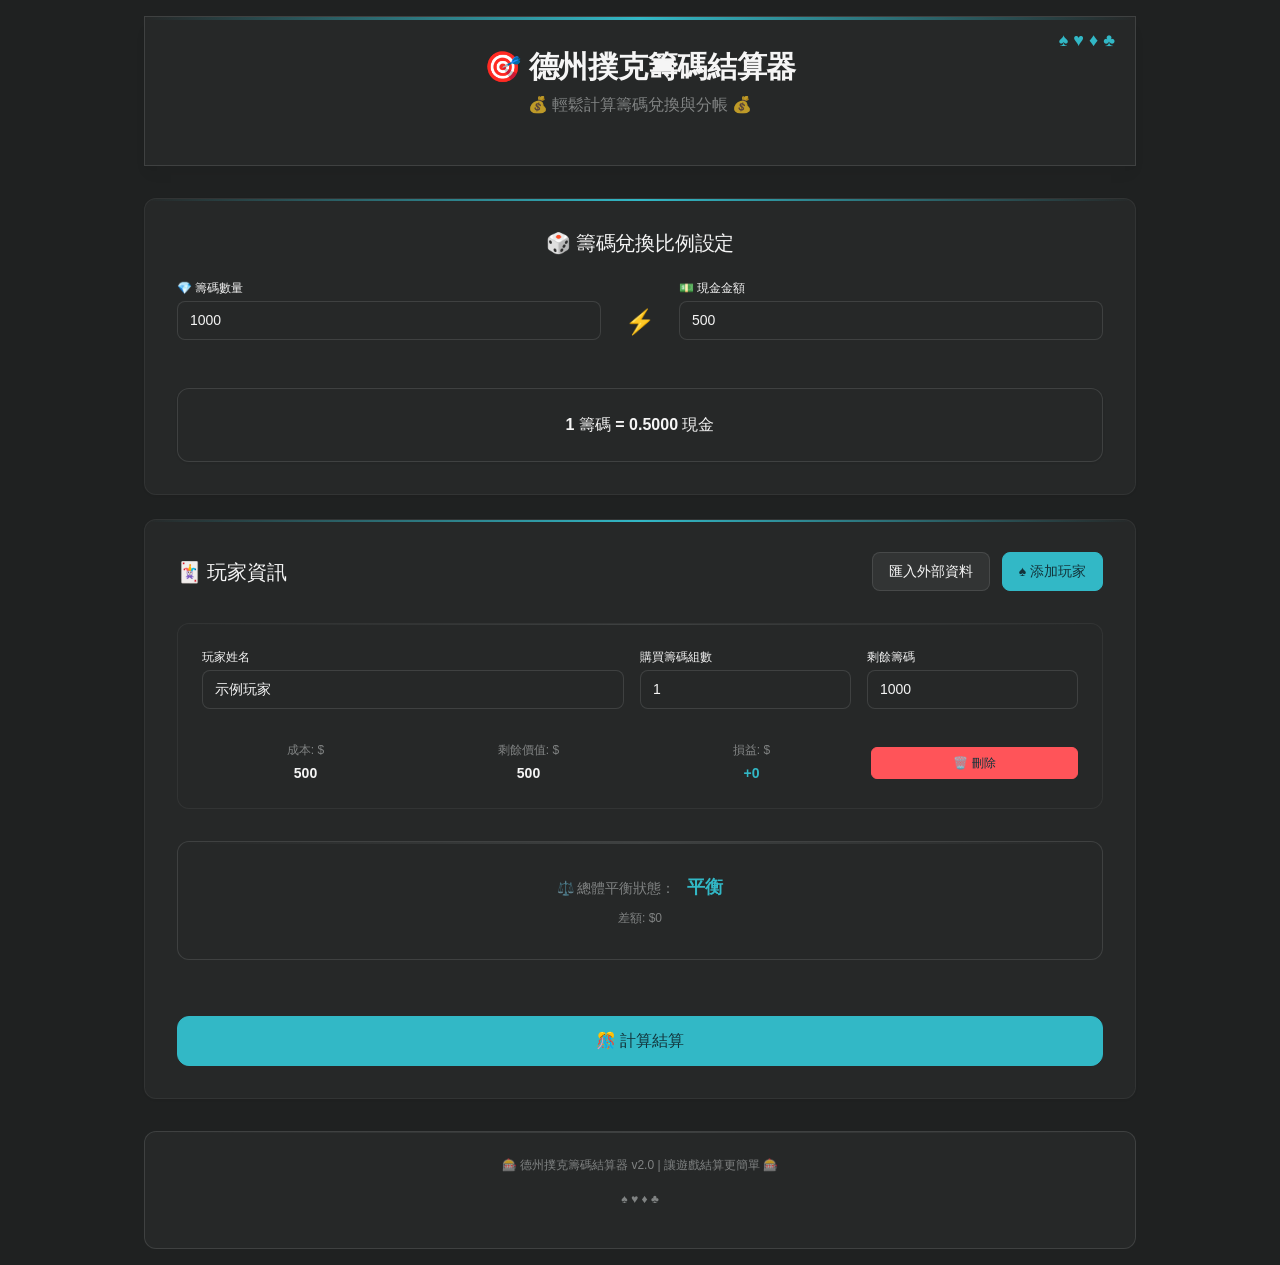
<file: index.html>
<!DOCTYPE html>
<html lang="zh-TW" data-color-scheme="dark">
<head>
    <meta charset="UTF-8">
    <meta name="viewport" content="width=device-width, initial-scale=1.0">
    <title>🎯 德州撲克籌碼結算器</title>
    <link rel="stylesheet" href="style.css?v=1">
</head>
<body>
    <div class="container">
        <header class="app-header">
            <!-- 撲克籌碼裝飾 -->
            <div class="poker-chips">
                <div class="poker-chip"></div>
                <div class="poker-chip"></div>
                <div class="poker-chip"></div>
            </div>
            
            <h1>🎯 德州撲克籌碼結算器</h1>
            <p class="subtitle">💰 輕鬆計算籌碼兌換與分帳 💰</p>
            
            <!-- 撲克花色會通過CSS的::after添加 -->
        </header>

        <!-- 兌換比例設置 -->
        <section class="exchange-section card">
            <div class="card-body">
                <h2>🎲 籌碼兌換比例設定</h2>
                <div class="exchange-input">
                    <div class="input-group">
                        <label class="form-label">💎 籌碼數量</label>
                        <input type="number" id="chipAmount" class="form-control" value="1000" min="1" step="100">
                    </div>
                    <div class="exchange-symbol">⚡</div>
                    <div class="input-group">
                        <label class="form-label">💵 現金金額</label>
                        <input type="number" id="cashAmount" class="form-control" value="500" min="1" step="50">
                    </div>
                </div>
                <div class="exchange-display">
                    <span id="exchangeRate">1 籌碼 = 0.5 現金</span>
                </div>
            </div>
        </section>

        <!-- 玩家資訊輸入 -->
        <section class="players-section card">
            <div class="card-body">
                <div class="section-header">
                    <h2>🃏 玩家資訊</h2>
                    <div class="section-actions">
                        <button class="btn btn-secondary" id="showImportModalBtn">匯入外部資料</button>
                        <button class="btn btn-poker" id="addPlayerBtn">♠ 添加玩家</button>
                    </div>
                </div>
                
                <div class="players-container" id="playersContainer">
                    <!-- 玩家行將通過JavaScript動態添加 -->
                </div>

                <div class="balance-status" id="balanceStatus">
                    <div class="balance-info">
                        <span class="balance-label">⚖️ 總體平衡狀態：</span>
                        <span class="balance-value" id="balanceValue">平衡</span>
                    </div>
                    <div class="balance-amount" id="balanceAmount">差額: $0</div>
                </div>

                <!-- 不平衡處理選項 -->
                <div class="balance-adjustment" id="balanceAdjustment" style="display: none;">
                    <h3>⚠️ 處理帳目不平衡</h3>
                    <div class="adjustment-options">
                        <div class="adjustment-group">
                            <label>將差額分配給：</label>
                            <select id="adjustmentPlayer" class="form-control">
                                <option value="">選擇玩家</option>
                            </select>
                            <button class="btn btn-warning" id="adjustBalanceBtn">✨ 調整差額</button>
                        </div>
                        <div class="adjustment-divider">或</div>
                        <button class="btn btn-secondary" id="reenterDataBtn">🔄 重新輸入數據</button>
                    </div>
                </div>

                <button class="btn btn-success btn-large" id="calculateBtn">🎊 計算結算</button>
            </div>
        </section>

        <!-- 結算結果 -->
        <section class="results-section card" id="resultsSection" style="display: none;">
            <div class="card-body">
                <h2>📊 結算結果</h2>
                
                <!-- 選項卡 -->
                <div class="tabs">
                    <button class="tab-btn active" data-tab="transfers">💸 轉帳方案</button>
                    <button class="tab-btn" data-tab="profits">📈 損益報告</button>
                    <button class="tab-btn" data-tab="export">📋 匯出文字</button>
                </div>

                <!-- 轉帳方案 -->
                <div class="tab-content active" id="transfers">
                    <h3>💳 轉帳方案</h3>
                    <div id="transfersList" class="transfers-list">
                        <!-- 轉帳清單將通過JavaScript生成 -->
                    </div>
                </div>

                <!-- 損益報告 -->
                <div class="tab-content" id="profits">
                    <h3>📊 各玩家損益</h3>
                    <div id="profitsList" class="profits-list">
                        <!-- 損益清單將通過JavaScript生成 -->
                    </div>
                </div>

                <!-- 匯出文字 -->
                <div class="tab-content" id="export">
                    <h3>📋 匯出文字</h3>
                    <textarea id="exportTextArea" class="form-control" rows="10" readonly></textarea>
                    <button class="btn btn-primary" id="copyExportBtn">📄 複製文字</button>
                </div>

                <button class="btn btn-primary btn-large" id="finalCalculateBtn">🔄 重新計算</button>
            </div>
        </section>

        <footer class="app-footer">
            <p>🎰 德州撲克籌碼結算器 v2.0 | 讓遊戲結算更簡單 🎰</p>
            <p>♠ ♥ ♦ ♣</p>
        </footer>
    </div>

    <script src="app.js?v=1"></script>

    <!-- Import Data Modal -->
    <div id="importModal" class="modal" style="display: none;">
        <div class="modal-content">
            <span class="close-btn" id="closeImportModalBtn">&times;</span>
            <h2>匯入外部資料</h2>
            <p>請貼上資料，格式為：姓名 購買組數 剩餘籌碼，每位玩家一行。</p>
            <textarea id="importDataTextArea" class="form-control" rows="10" placeholder="毛毛 1 3000"></textarea>
            <button class="btn btn-primary" id="importDataBtn">匯入</button>
        </div>
    </div>
</body>
</html>
</file>
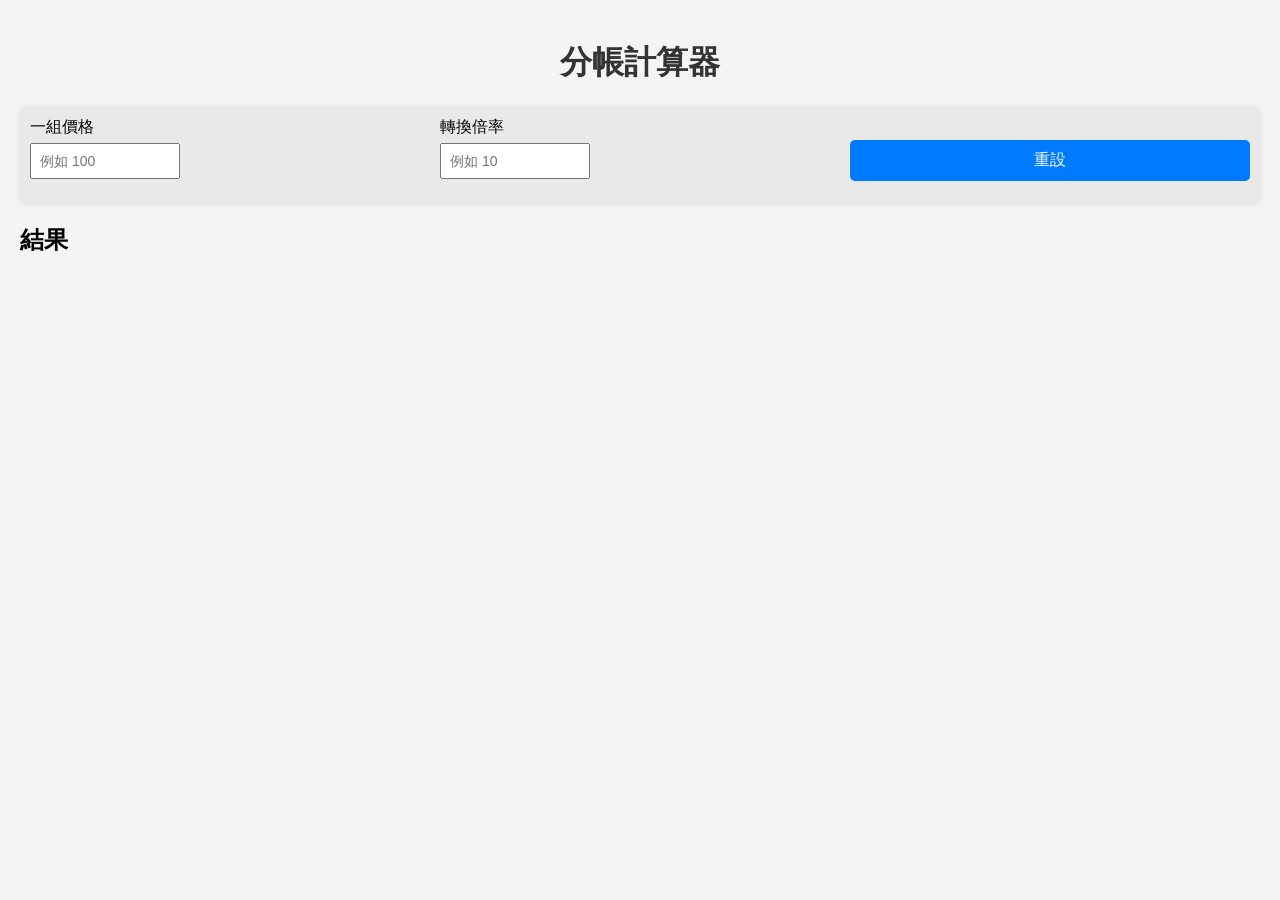
<file: 分帳.html>
<!DOCTYPE html>
<html lang="zh-TW">
<head>
    <meta charset="UTF-8">
    <meta name="viewport" content="width=device-width, initial-scale=1.0">
    <title>分帳計算器</title>
    <style>
        body {
            font-family: Arial, sans-serif;
            background-color: #f4f4f4;
            margin: 0;
            padding: 20px;
        }
        h1 {
            color: #333;
            text-align: center;
        }
        label {
            font-size: 16px;
            display: block;
            margin-bottom: 5px;
        }
        input[type="number"], input[type="text"], select {
            padding: 8px;
            font-size: 14px;
            box-sizing: border-box;
            margin-bottom: 15px;
            width: 100%;
            max-width: 150px; /* 限制輸入框最大寬度 */
        }
        .converted-value {
            width: 100%;
            font-size: 14px;
            line-height: 30px;
            text-align: right;
        }
        button {
            background-color: #007bff;
            color: #fff;
            padding: 10px 20px;
            border: none;
            cursor: pointer;
            font-size: 16px;
            border-radius: 5px;
            margin-top: 10px;
            width: 100%;
        }
        button:hover {
            background-color: #0056b3;
        }
        .row {
            display: flex;
            flex-wrap: wrap;
            align-items: center;
            margin-bottom: 15px;
            padding: 10px;
            border-radius: 5px;
            box-shadow: 0 0 5px rgba(0,0,0,0.1);
        }
        .row:nth-child(odd) {
            background-color: #f9f9f9;
        }
        .row:nth-child(even) {
            background-color: #e9e9e9;
        }
        .row > div {
            flex: 1;
            margin-right: 10px;
        }
        .row > div:last-child {
            margin-right: 0;
        }
        #result p {
            background-color: #fff;
            padding: 10px;
            border-radius: 5px;
            margin-bottom: 10px;
            box-shadow: 0 0 5px rgba(0,0,0,0.1);
        }
        #totalResult {
            margin-top: 20px;
            font-size: 18px;
        }
        .delete-button {
            background-color: #dc3545;
            color: #fff;
            border: none;
            cursor: pointer;
            padding: 8px;
            font-size: 14px;
            border-radius: 5px;
            margin-right: 10px;
        }
        .delete-button:hover {
            background-color: #c82333;
        }
        .error-message {
            color: red;
            font-size: 16px;
            margin-top: 10px;
        }
        @media (max-width: 600px) {
            .row > div {
                margin-right: 0;
                margin-bottom: 10px;
            }
            input[type="text"], input[type="number"], select, .converted-value {
                width: 100%;
            }
            .delete-button {
                width: 100%;
                margin-bottom: 10px;
            }
        }
    </style>
</head>
<body>
    <h1>分帳計算器</h1>

    <div class="row">
        <div>
            <label for="unitPrice">一組價格</label>
            <input type="number" id="unitPrice" placeholder="例如 100" onblur="checkInputs()">
        </div>
        <div>
            <label for="conversionFactor">轉換倍率</label>
            <input type="number" id="conversionFactor" placeholder="例如 10" onblur="checkInputs()">
        </div>
        <div>
            <button id="resetButton" onclick="resetCalculator()">重設</button>
        </div>
    </div>

    <div id="inputArea" style="display: none;"></div>

    <button id="addRowButton" style="display: none;" onclick="addRow()">新增一行</button>
    <button id="calculateButton" style="display: none;" onclick="calculateSplit()">計算分帳</button>

    <h2>結果</h2>
    <div id="result"></div>

    <div id="totalResult"></div>
    <div id="errorMessage" class="error-message"></div>

    <script>
        function checkInputs() {
            const unitPrice = document.getElementById("unitPrice").value;
            const conversionFactor = document.getElementById("conversionFactor").value;

            if (unitPrice && conversionFactor) {
                document.getElementById("inputArea").style.display = "block";
                document.getElementById("addRowButton").style.display = "block";
                document.getElementById("calculateButton").style.display = "block";
                document.getElementById("unitPrice").disabled = true;
                document.getElementById("conversionFactor").disabled = true;

                if (document.getElementById("inputArea").children.length === 0) {
                    addRow();  // 預設新增一行
                }
            } else {
                document.getElementById("inputArea").style.display = "none";
                document.getElementById("addRowButton").style.display = "none";
                document.getElementById("calculateButton").style.display = "none";
            }
        }

        function resetCalculator() {
            document.getElementById("unitPrice").value = '';
            document.getElementById("conversionFactor").value = '';
            document.getElementById("unitPrice").disabled = false;
            document.getElementById("conversionFactor").disabled = false;
            document.getElementById("inputArea").innerHTML = '';
            document.getElementById("inputArea").style.display = "none";
            document.getElementById("addRowButton").style.display = "none";
            document.getElementById("calculateButton").style.display = "none";
            document.getElementById("result").innerHTML = '';
            document.getElementById("totalResult").innerHTML = '';
            document.getElementById("errorMessage").textContent = '';
        }

        function addRow() {
            const inputArea = document.getElementById("inputArea");
            const div = document.createElement('div');
            const index = inputArea.children.length;

            div.className = 'row';
            div.innerHTML = `
                <button class="delete-button" onclick="deleteRow(this)">刪除</button>
                <div>
                    <label for="name${index}">姓名</label>
                    <input type="text" id="name${index}" placeholder="名字">
                </div>
                <div>
                    <label for="groupCount${index}">組數</label>
                    <input type="number" id="groupCount${index}" placeholder="組數" oninput="updateCalculatedValues(${index})">
                </div>
                <div>
                    <label for="currentHolding${index}">目前持有</label>
                    <input type="number" id="currentHolding${index}" placeholder="目前持有" oninput="updateCalculatedValues(${index})">
                </div>
                <div>
                    <label for="settlementAmount${index}">結算金額</label>
                    <input type="number" id="settlementAmount${index}" placeholder="結算金額" readonly>
                </div>
                <div class="converted-value" id="convertedSettlement${index}">
                    轉換後結算金額: 0
                </div>
            `;
            inputArea.appendChild(div);
        }

        function deleteRow(button) {
            const row = button.parentNode;
            row.parentNode.removeChild(row);
            updateConvertedValues();  // 更新剩餘的行的總計
        }

        function updateCalculatedValues(index) {
            const groupCount = parseFloat(document.getElementById(`groupCount${index}`).value) || 0;
            const unitPrice = parseFloat(document.getElementById("unitPrice").value) || 0;
            const currentHolding = parseFloat(document.getElementById(`currentHolding${index}`).value) || 0;
            const conversionFactor = parseFloat(document.getElementById("conversionFactor").value) || 1;

            // 更新結算金額的計算公式
            const settlementAmount = (currentHolding - groupCount * unitPrice).toFixed(2);
            document.getElementById(`settlementAmount${index}`).value = settlementAmount;
            const convertedSettlement = (settlementAmount / conversionFactor).toFixed(2);
            document.getElementById(`convertedSettlement${index}`).textContent = `轉換後結算金額: ${convertedSettlement}`;

            updateTotalValues();
        }

        function updateConvertedValues() {
            const rows = document.getElementById("inputArea").children;
            for (let i = 0; i < rows.length; i++) {
                updateCalculatedValues(i);
            }
        }

        function updateTotalValues() {
            const rows = document.getElementById("inputArea").children;
            let totalPositiveHolding = 0;
            let totalConverted = 0;

            for (let i = 0; i < rows.length; i++) {
                const currentHolding = parseFloat(document.getElementById(`currentHolding${i}`).value) || 0;
                const convertedSettlement = parseFloat(document.getElementById(`convertedSettlement${i}`).textContent.split(": ")[1]) || 0;

                if (currentHolding > 0) {
                    totalPositiveHolding += currentHolding;
                }
                totalConverted += convertedSettlement;
            }

            const conversionFactor = parseFloat(document.getElementById("conversionFactor").value) || 1;
            const chipsConversionAmount = (totalPositiveHolding / conversionFactor).toFixed(2);

            document.getElementById("totalResult").innerHTML = `
                總籌碼池: ${totalPositiveHolding.toFixed(2)}<br>
                籌碼轉換金額: ${chipsConversionAmount}<br>
                目前正負相抵餘額: ${totalConverted.toFixed(2)}
            `;
        }

        function calculateSplit() {
            const totalConverted = parseFloat(document.getElementById("totalResult").textContent.split("目前正負相抵餘額: ")[1]) || 0;
            const errorMessageDiv = document.getElementById("errorMessage");

            if (totalConverted !== 0) {
                errorMessageDiv.textContent = `錯誤: 結算金額總和不為零，距離零差 ${totalConverted.toFixed(2)}。`;
                return;
            } else {
                errorMessageDiv.textContent = '';
            }

            const rows = document.getElementById("inputArea").children;
            const names = [];
            const balances = [];

            for (let i = 0; i < rows.length; i++) {
                const name = document.getElementById(`name${i}`).value;
                const convertedSettlement = parseFloat(document.getElementById(`convertedSettlement${i}`).textContent.split(": ")[1]);

                names.push(name);
                balances.push(convertedSettlement);
            }

            let resultText = '';
            for (let i = 0; i < balances.length; i++) {
                if (balances[i] > 0) {
                    for (let j = 0; j < balances.length; j++) {
                        if (balances[j] < 0) {
                            const transferAmount = Math.min(balances[i], -balances[j]);
                            if (transferAmount > 0) {
                                resultText += `${names[j]} 應支付 ${transferAmount.toFixed(2)} 元給 ${names[i]}<br>`;
                                balances[i] -= transferAmount;
                                balances[j] += transferAmount;
                            }
                        }
                    }
                }
            }

            document.getElementById("result").innerHTML = resultText || '已無需進行分帳。';
        }
    </script>
</body>
</html>
</file>
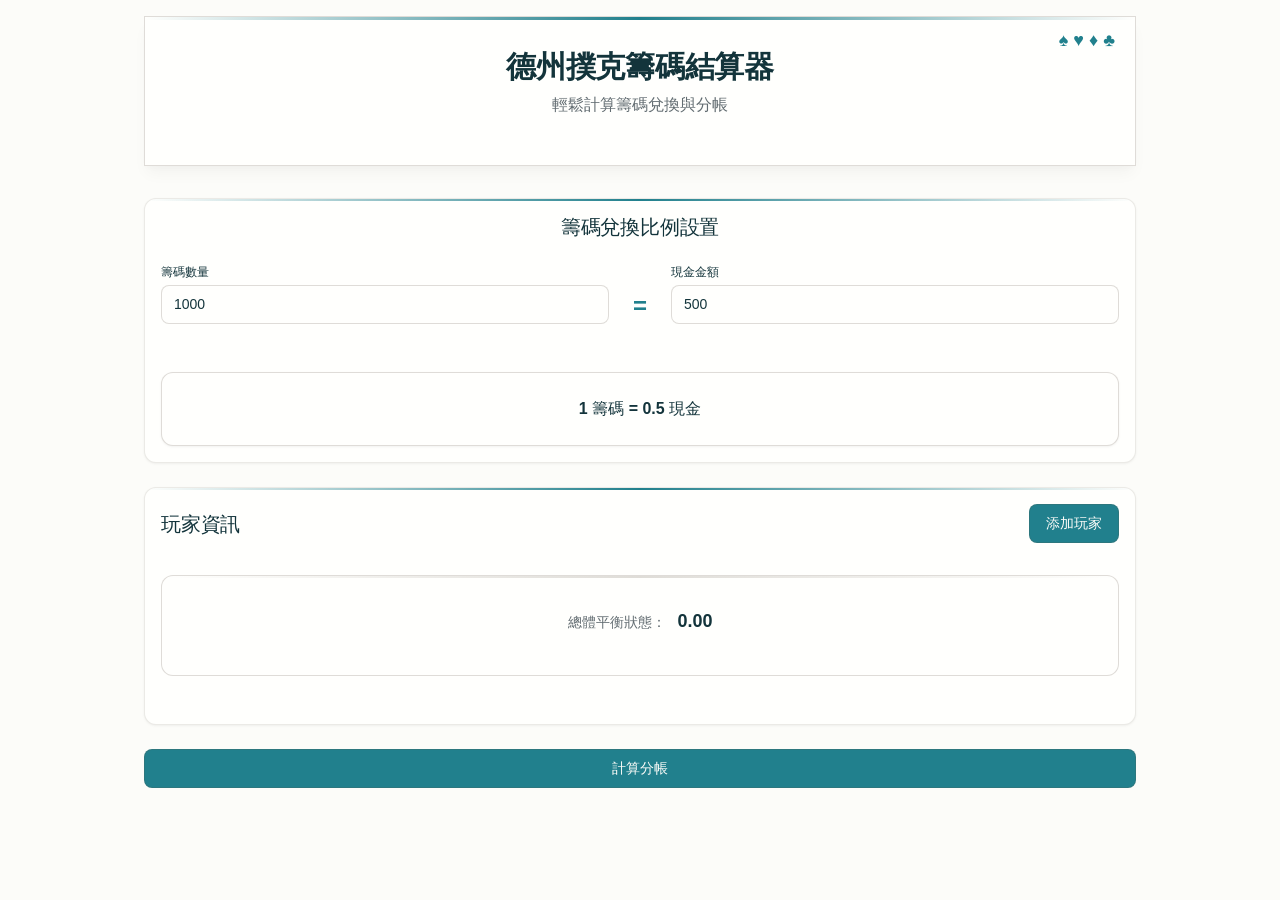
<file: 分帳2.0.html>
<!DOCTYPE html>
<html lang="zh-CN">
<head>
    <meta charset="UTF-8">
    <meta name="viewport" content="width=device-width, initial-scale=1.0">
    <title>德州撲克籌碼結算器</title>
    <link rel="stylesheet" href="style.css">
</head>
<body>
    <div class="container">
        <header class="app-header">
            <h1>德州撲克籌碼結算器</h1>
            <p class="subtitle">輕鬆計算籌碼兌換與分帳</p>
        </header>

        <!-- 兑换比例设置 -->
        <section class="exchange-section card">
            <div class="card__body">
                <h2>籌碼兌換比例設置</h2>
                <div class="exchange-input">
                    <div class="input-group">
                        <label class="form-label">籌碼數量</label>
                        <input type="number" id="chipAmount" class="form-control" value="1000" min="1">
                    </div>
                    <div class="exchange-symbol">=</div>
                    <div class="input-group">
                        <label class="form-label">現金金額</label>
                        <input type="number" id="cashAmount" class="form-control" value="500" min="1">
                    </div>
                </div>
                <div class="exchange-display">
                    <span id="exchangeRate">1 籌碼 = 0.5 現金</span>
                </div>
            </div>
        </section>

        <!-- 玩家信息输入 -->
        <section class="players-section card">
            <div class="card__body">
                <div class="section-header">
                    <h2>玩家資訊</h2>
                    <button class="btn btn--primary" id="addPlayerBtn">添加玩家</button>
                </div>
                
                <div class="players-container" id="playersContainer">
                    <!-- 玩家行将通过JavaScript动态添加 -->
                </div>

                <div class="balance-status" id="balanceStatus">
                    <div class="balance-info">
                        <span class="balance-label">總體平衡狀態：</span>
                        <span class="balance-value" id="balanceValue">0.00</span>
                    </div>
                </div>
            </div>
        </section>

        <!-- 账目不平衡处理 -->
        <section class="balance-section card hidden" id="balanceSection">
            <div class="card__body">
                <h2>賬目調整</h2>
                <p class="balance-message">
                    賬目不平衡，差額：<span id="imbalanceAmount">0</span> 現金
                </p>
                <div class="balance-actions">
                    <div class="action-group">
                        <label class="form-label">選擇將差額分配給：</label>
                        <select class="form-control" id="adjustPlayer">
                            <option value="">請選擇玩家</option>
                        </select>
                        <button class="btn btn--primary" id="adjustBalanceBtn">調整賬目</button>
                    </div>
                    <div class="action-divider">或</div>
                    <button class="btn btn--secondary" id="reenterDataBtn">重新輸入數據</button>
                </div>
            </div>
        </section>

        <!-- 结算结果 -->
        <section class="results-section card hidden" id="resultsSection">
            <div class="card__body">
                <h2>結算結果</h2>
                
                <div class="results-tabs">
                    <button class="tab-btn active" data-tab="transfers">轉帳方案</button>
                    <button class="tab-btn" data-tab="summary">損益統計</button>
                </div>

                <div class="tab-content active" id="transfersTab">
                    <div class="transfers-list" id="transfersList">
                        <!-- 转账信息将通过JavaScript生成 -->
                    </div>
                </div>

                <div class="tab-content" id="summaryTab">
                    <div class="summary-list" id="summaryList">
                        <!-- 损益统计将通过JavaScript生成 -->
                    </div>
                </div>

                <div class="results-actions">
                    <button class="btn btn--primary btn--full-width" id="calculateBtn">重新計算</button>
                </div>
            </div>
        </section>

        <!-- 计算按钮 -->
        <div class="calculate-section">
            <button class="btn btn--lg btn--primary btn--full-width" id="finalCalculateBtn">計算分帳</button>
        </div>
    </div>

    <script src="app.js"></script>
</body>
</html>
</file>
<file: style.css>
:root {
  /* Primitive Color Tokens */
  --color-white: rgba(255, 255, 255, 1);
  --color-black: rgba(0, 0, 0, 1);
  --color-cream-50: rgba(252, 252, 249, 1);
  --color-cream-100: rgba(255, 255, 253, 1);
  --color-gray-200: rgba(245, 245, 245, 1);
  --color-gray-300: rgba(167, 169, 169, 1);
  --color-gray-400: rgba(119, 124, 124, 1);
  --color-slate-500: rgba(98, 108, 113, 1);
  --color-brown-600: rgba(94, 82, 64, 1);
  --color-charcoal-700: rgba(31, 33, 33, 1);
  --color-charcoal-800: rgba(38, 40, 40, 1);
  --color-slate-900: rgba(19, 52, 59, 1);
  --color-teal-300: rgba(50, 184, 198, 1);
  --color-teal-400: rgba(45, 166, 178, 1);
  --color-teal-500: rgba(33, 128, 141, 1);
  --color-teal-600: rgba(29, 116, 128, 1);
  --color-teal-700: rgba(26, 104, 115, 1);
  --color-teal-800: rgba(41, 150, 161, 1);
  --color-red-400: rgba(255, 84, 89, 1);
  --color-red-500: rgba(192, 21, 47, 1);
  --color-orange-400: rgba(230, 129, 97, 1);
  --color-orange-500: rgba(168, 75, 47, 1);

  /* RGB versions for opacity control */
  --color-brown-600-rgb: 94, 82, 64;
  --color-teal-500-rgb: 33, 128, 141;
  --color-slate-900-rgb: 19, 52, 59;
  --color-slate-500-rgb: 98, 108, 113;
  --color-red-500-rgb: 192, 21, 47;
  --color-red-400-rgb: 255, 84, 89;
  --color-orange-500-rgb: 168, 75, 47;
  --color-orange-400-rgb: 230, 129, 97;

  /* Background color tokens (Light Mode) */
  --color-bg-1: rgba(59, 130, 246, 0.08); /* Light blue */
  --color-bg-2: rgba(245, 158, 11, 0.08); /* Light yellow */
  --color-bg-3: rgba(34, 197, 94, 0.08); /* Light green */
  --color-bg-4: rgba(239, 68, 68, 0.08); /* Light red */
  --color-bg-5: rgba(147, 51, 234, 0.08); /* Light purple */
  --color-bg-6: rgba(249, 115, 22, 0.08); /* Light orange */
  --color-bg-7: rgba(236, 72, 153, 0.08); /* Light pink */
  --color-bg-8: rgba(6, 182, 212, 0.08); /* Light cyan */

  /* Semantic Color Tokens (Light Mode) */
  --color-background: var(--color-cream-50);
  --color-surface: var(--color-cream-100);
  --color-text: var(--color-slate-900);
  --color-text-secondary: var(--color-slate-500);
  --color-primary: var(--color-teal-500);
  --color-primary-hover: var(--color-teal-600);
  --color-primary-active: var(--color-teal-700);
  --color-secondary: rgba(var(--color-brown-600-rgb), 0.12);
  --color-secondary-hover: rgba(var(--color-brown-600-rgb), 0.2);
  --color-secondary-active: rgba(var(--color-brown-600-rgb), 0.25);
  --color-border: rgba(var(--color-brown-600-rgb), 0.2);
  --color-btn-primary-text: var(--color-cream-50);
  --color-card-border: rgba(var(--color-brown-600-rgb), 0.12);
  --color-card-border-inner: rgba(var(--color-brown-600-rgb), 0.12);
  --color-error: var(--color-red-500);
  --color-success: var(--color-teal-500);
  --color-warning: var(--color-orange-500);
  --color-info: var(--color-slate-500);
  --color-focus-ring: rgba(var(--color-teal-500-rgb), 0.4);
  --color-select-caret: rgba(var(--color-slate-900-rgb), 0.8);

  /* Common style patterns */
  --focus-ring: 0 0 0 3px var(--color-focus-ring);
  --focus-outline: 2px solid var(--color-primary);
  --status-bg-opacity: 0.15;
  --status-border-opacity: 0.25;
  --select-caret-light: url("data:image/svg+xml,%3Csvg xmlns='http://www.w3.org/2000/svg' width='16' height='16' viewBox='0 0 24 24' fill='none' stroke='%23134252' stroke-width='2' stroke-linecap='round' stroke-linejoin='round'%3E%3Cpolyline points='6 9 12 15 18 9'%3E%3C/polyline%3E%3C/svg%3E");
  --select-caret-dark: url("data:image/svg+xml,%3Csvg xmlns='http://www.w3.org/2000/svg' width='16' height='16' viewBox='0 0 24 24' fill='none' stroke='%23f5f5f5' stroke-width='2' stroke-linecap='round' stroke-linejoin='round'%3E%3Cpolyline points='6 9 12 15 18 9'%3E%3C/polyline%3E%3C/svg%3E");

  /* RGB versions for opacity control */
  --color-success-rgb: 33, 128, 141;
  --color-error-rgb: 192, 21, 47;
  --color-warning-rgb: 168, 75, 47;
  --color-info-rgb: 98, 108, 113;

  /* Typography */
  --font-family-base: "FKGroteskNeue", "Geist", "Inter", -apple-system,
    BlinkMacSystemFont, "Segoe UI", Roboto, sans-serif;
  --font-family-mono: "Berkeley Mono", ui-monospace, SFMono-Regular, Menlo,
    Monaco, Consolas, monospace;
  --font-size-xs: 11px;
  --font-size-sm: 12px;
  --font-size-base: 14px;
  --font-size-md: 14px;
  --font-size-lg: 16px;
  --font-size-xl: 18px;
  --font-size-2xl: 20px;
  --font-size-3xl: 24px;
  --font-size-4xl: 30px;
  --font-weight-normal: 400;
  --font-weight-medium: 500;
  --font-weight-semibold: 550;
  --font-weight-bold: 600;
  --line-height-tight: 1.2;
  --line-height-normal: 1.5;
  --letter-spacing-tight: -0.01em;

  /* Spacing */
  --space-0: 0;
  --space-1: 1px;
  --space-2: 2px;
  --space-4: 4px;
  --space-6: 6px;
  --space-8: 8px;
  --space-10: 10px;
  --space-12: 12px;
  --space-16: 16px;
  --space-20: 20px;
  --space-24: 24px;
  --space-32: 32px;

  /* Border Radius */
  --radius-sm: 6px;
  --radius-base: 8px;
  --radius-md: 10px;
  --radius-lg: 12px;
  --radius-full: 9999px;

  /* Shadows */
  --shadow-xs: 0 1px 2px rgba(0, 0, 0, 0.02);
  --shadow-sm: 0 1px 3px rgba(0, 0, 0, 0.04), 0 1px 2px rgba(0, 0, 0, 0.02);
  --shadow-md: 0 4px 6px -1px rgba(0, 0, 0, 0.04),
    0 2px 4px -1px rgba(0, 0, 0, 0.02);
  --shadow-lg: 0 10px 15px -3px rgba(0, 0, 0, 0.04),
    0 4px 6px -2px rgba(0, 0, 0, 0.02);
  --shadow-inset-sm: inset 0 1px 0 rgba(255, 255, 255, 0.15),
    inset 0 -1px 0 rgba(0, 0, 0, 0.03);

  /* Animation */
  --duration-fast: 150ms;
  --duration-normal: 250ms;
  --ease-standard: cubic-bezier(0.16, 1, 0.3, 1);

  /* Layout */
  --container-sm: 640px;
  --container-md: 768px;
  --container-lg: 1024px;
  --container-xl: 1280px;
}

/* Dark mode colors */
@media (prefers-color-scheme: dark) {
  :root {
    /* RGB versions for opacity control (Dark Mode) */
    --color-gray-400-rgb: 119, 124, 124;
    --color-teal-300-rgb: 50, 184, 198;
    --color-gray-300-rgb: 167, 169, 169;
    --color-gray-200-rgb: 245, 245, 245;

    /* Background color tokens (Dark Mode) */
    --color-bg-1: rgba(29, 78, 216, 0.15); /* Dark blue */
    --color-bg-2: rgba(180, 83, 9, 0.15); /* Dark yellow */
    --color-bg-3: rgba(21, 128, 61, 0.15); /* Dark green */
    --color-bg-4: rgba(185, 28, 28, 0.15); /* Dark red */
    --color-bg-5: rgba(107, 33, 168, 0.15); /* Dark purple */
    --color-bg-6: rgba(194, 65, 12, 0.15); /* Dark orange */
    --color-bg-7: rgba(190, 24, 93, 0.15); /* Dark pink */
    --color-bg-8: rgba(8, 145, 178, 0.15); /* Dark cyan */

    /* Semantic Color Tokens (Dark Mode) */
    --color-background: var(--color-charcoal-700);
    --color-surface: var(--color-charcoal-800);
    --color-text: var(--color-gray-200);
    --color-text-secondary: rgba(var(--color-gray-300-rgb), 0.7);
    --color-primary: var(--color-teal-300);
    --color-primary-hover: var(--color-teal-400);
    --color-primary-active: var(--color-teal-800);
    --color-secondary: rgba(var(--color-gray-400-rgb), 0.15);
    --color-secondary-hover: rgba(var(--color-gray-400-rgb), 0.25);
    --color-secondary-active: rgba(var(--color-gray-400-rgb), 0.3);
    --color-border: rgba(var(--color-gray-400-rgb), 0.3);
    --color-error: var(--color-red-400);
    --color-success: var(--color-teal-300);
    --color-warning: var(--color-orange-400);
    --color-info: var(--color-gray-300);
    --color-focus-ring: rgba(var(--color-teal-300-rgb), 0.4);
    --color-btn-primary-text: var(--color-slate-900);
    --color-card-border: rgba(var(--color-gray-400-rgb), 0.2);
    --color-card-border-inner: rgba(var(--color-gray-400-rgb), 0.15);
    --shadow-inset-sm: inset 0 1px 0 rgba(255, 255, 255, 0.1),
      inset 0 -1px 0 rgba(0, 0, 0, 0.15);
    --button-border-secondary: rgba(var(--color-gray-400-rgb), 0.2);
    --color-border-secondary: rgba(var(--color-gray-400-rgb), 0.2);
    --color-select-caret: rgba(var(--color-gray-200-rgb), 0.8);

    /* Common style patterns - updated for dark mode */
    --focus-ring: 0 0 0 3px var(--color-focus-ring);
    --focus-outline: 2px solid var(--color-primary);
    --status-bg-opacity: 0.15;
    --status-border-opacity: 0.25;
    --select-caret-light: url("data:image/svg+xml,%3Csvg xmlns='http://www.w3.org/2000/svg' width='16' height='16' viewBox='0 0 24 24' fill='none' stroke='%23134252' stroke-width='2' stroke-linecap='round' stroke-linejoin='round'%3E%3Cpolyline points='6 9 12 15 18 9'%3E%3C/polyline%3E%3C/svg%3E");
    --select-caret-dark: url("data:image/svg+xml,%3Csvg xmlns='http://www.w3.org/2000/svg' width='16' height='16' viewBox='0 0 24 24' fill='none' stroke='%23f5f5f5' stroke-width='2' stroke-linecap='round' stroke-linejoin='round'%3E%3Cpolyline points='6 9 12 15 18 9'%3E%3C/polyline%3E%3C/svg%3E");

    /* RGB versions for dark mode */
    --color-success-rgb: var(--color-teal-300-rgb);
    --color-error-rgb: var(--color-red-400-rgb);
    --color-warning-rgb: var(--color-orange-400-rgb);
    --color-info-rgb: var(--color-gray-300-rgb);
  }
}

/* Data attribute for manual theme switching */
[data-color-scheme="dark"] {
  /* RGB versions for opacity control (dark mode) */
  --color-gray-400-rgb: 119, 124, 124;
  --color-teal-300-rgb: 50, 184, 198;
  --color-gray-300-rgb: 167, 169, 169;
  --color-gray-200-rgb: 245, 245, 245;

  /* Colorful background palette - Dark Mode */
  --color-bg-1: rgba(29, 78, 216, 0.15); /* Dark blue */
  --color-bg-2: rgba(180, 83, 9, 0.15); /* Dark yellow */
  --color-bg-3: rgba(21, 128, 61, 0.15); /* Dark green */
  --color-bg-4: rgba(185, 28, 28, 0.15); /* Dark red */
  --color-bg-5: rgba(107, 33, 168, 0.15); /* Dark purple */
  --color-bg-6: rgba(194, 65, 12, 0.15); /* Dark orange */
  --color-bg-7: rgba(190, 24, 93, 0.15); /* Dark pink */
  --color-bg-8: rgba(8, 145, 178, 0.15); /* Dark cyan */

  /* Semantic Color Tokens (Dark Mode) */
  --color-background: var(--color-charcoal-700);
  --color-surface: var(--color-charcoal-800);
  --color-text: var(--color-gray-200);
  --color-text-secondary: rgba(var(--color-gray-300-rgb), 0.7);
  --color-primary: var(--color-teal-300);
  --color-primary-hover: var(--color-teal-400);
  --color-primary-active: var(--color-teal-800);
  --color-secondary: rgba(var(--color-gray-400-rgb), 0.15);
  --color-secondary-hover: rgba(var(--color-gray-400-rgb), 0.25);
  --color-secondary-active: rgba(var(--color-gray-400-rgb), 0.3);
  --color-border: rgba(var(--color-gray-400-rgb), 0.3);
  --color-error: var(--color-red-400);
  --color-success: var(--color-teal-300);
  --color-warning: var(--color-orange-400);
  --color-info: var(--color-gray-300);
  --color-focus-ring: rgba(var(--color-teal-300-rgb), 0.4);
  --color-btn-primary-text: var(--color-slate-900);
  --color-card-border: rgba(var(--color-gray-400-rgb), 0.15);
  --color-card-border-inner: rgba(var(--color-gray-400-rgb), 0.15);
  --shadow-inset-sm: inset 0 1px 0 rgba(255, 255, 255, 0.1),
    inset 0 -1px 0 rgba(0, 0, 0, 0.15);
  --color-border-secondary: rgba(var(--color-gray-400-rgb), 0.2);
  --color-select-caret: rgba(var(--color-gray-200-rgb), 0.8);

  /* Common style patterns - updated for dark mode */
  --focus-ring: 0 0 0 3px var(--color-focus-ring);
  --focus-outline: 2px solid var(--color-primary);
  --status-bg-opacity: 0.15;
  --status-border-opacity: 0.25;
  --select-caret-light: url("data:image/svg+xml,%3Csvg xmlns='http://www.w3.org/2000/svg' width='16' height='16' viewBox='0 0 24 24' fill='none' stroke='%23134252' stroke-width='2' stroke-linecap='round' stroke-linejoin='round'%3E%3Cpolyline points='6 9 12 15 18 9'%3E%3C/polyline%3E%3C/svg%3E");
  --select-caret-dark: url("data:image/svg+xml,%3Csvg xmlns='http://www.w3.org/2000/svg' width='16' height='16' viewBox='0 0 24 24' fill='none' stroke='%23f5f5f5' stroke-width='2' stroke-linecap='round' stroke-linejoin='round'%3E%3Cpolyline points='6 9 12 15 18 9'%3E%3C/polyline%3E%3C/svg%3E");

  /* RGB versions for dark mode */
  --color-success-rgb: var(--color-teal-300-rgb);
  --color-error-rgb: var(--color-red-400-rgb);
  --color-warning-rgb: var(--color-orange-400-rgb);
  --color-info-rgb: var(--color-gray-300-rgb);
}

[data-color-scheme="light"] {
  /* RGB versions for opacity control (light mode) */
  --color-brown-600-rgb: 94, 82, 64;
  --color-teal-500-rgb: 33, 128, 141;
  --color-slate-900-rgb: 19, 52, 59;

  /* Semantic Color Tokens (Light Mode) */
  --color-background: var(--color-cream-50);
  --color-surface: var(--color-cream-100);
  --color-text: var(--color-slate-900);
  --color-text-secondary: var(--color-slate-500);
  --color-primary: var(--color-teal-500);
  --color-primary-hover: var(--color-teal-600);
  --color-primary-active: var(--color-teal-700);
  --color-secondary: rgba(var(--color-brown-600-rgb), 0.12);
  --color-secondary-hover: rgba(var(--color-brown-600-rgb), 0.2);
  --color-secondary-active: rgba(var(--color-brown-600-rgb), 0.25);
  --color-border: rgba(var(--color-brown-600-rgb), 0.2);
  --color-btn-primary-text: var(--color-cream-50);
  --color-card-border: rgba(var(--color-brown-600-rgb), 0.12);
  --color-card-border-inner: rgba(var(--color-brown-600-rgb), 0.12);
  --color-error: var(--color-red-500);
  --color-success: var(--color-teal-500);
  --color-warning: var(--color-orange-500);
  --color-info: var(--color-slate-500);
  --color-focus-ring: rgba(var(--color-teal-500-rgb), 0.4);

  /* RGB versions for light mode */
  --color-success-rgb: var(--color-teal-500-rgb);
  --color-error-rgb: var(--color-red-500-rgb);
  --color-warning-rgb: var(--color-orange-500-rgb);
  --color-info-rgb: var(--color-slate-500-rgb);
}

/* Base styles */
html {
  font-size: var(--font-size-base);
  font-family: var(--font-family-base);
  line-height: var(--line-height-normal);
  color: var(--color-text);
  background-color: var(--color-background);
  -webkit-font-smoothing: antialiased;
  box-sizing: border-box;
}

body {
  margin: 0;
  padding: 0;
}

*,
*::before,
*::after {
  box-sizing: inherit;
}

/* Typography */
h1,
h2,
h3,
h4,
h5,
h6 {
  margin: 0;
  font-weight: var(--font-weight-semibold);
  line-height: var(--line-height-tight);
  color: var(--color-text);
  letter-spacing: var(--letter-spacing-tight);
}

h1 {
  font-size: var(--font-size-4xl);
}
h2 {
  font-size: var(--font-size-3xl);
}
h3 {
  font-size: var(--font-size-2xl);
}
h4 {
  font-size: var(--font-size-xl);
}
h5 {
  font-size: var(--font-size-lg);
}
h6 {
  font-size: var(--font-size-md);
}

p {
  margin: 0 0 var(--space-16) 0;
}

a {
  color: var(--color-primary);
  text-decoration: none;
  transition: color var(--duration-fast) var(--ease-standard);
}

a:hover {
  color: var(--color-primary-hover);
}

code,
pre {
  font-family: var(--font-family-mono);
  font-size: calc(var(--font-size-base) * 0.95);
  background-color: var(--color-secondary);
  border-radius: var(--radius-sm);
}

code {
  padding: var(--space-1) var(--space-4);
}

pre {
  padding: var(--space-16);
  margin: var(--space-16) 0;
  overflow: auto;
  border: 1px solid var(--color-border);
}

pre code {
  background: none;
  padding: 0;
}

/* Buttons */
.btn {
  display: inline-flex;
  align-items: center;
  justify-content: center;
  padding: var(--space-8) var(--space-16);
  border-radius: var(--radius-base);
  font-size: var(--font-size-base);
  font-weight: 500;
  line-height: 1.5;
  cursor: pointer;
  transition: all var(--duration-normal) var(--ease-standard);
  border: none;
  text-decoration: none;
  position: relative;
}

.btn:focus-visible {
  outline: none;
  box-shadow: var(--focus-ring);
}

.btn--primary {
  background: var(--color-primary);
  color: var(--color-btn-primary-text);
}

.btn--primary:hover {
  background: var(--color-primary-hover);
}

.btn--primary:active {
  background: var(--color-primary-active);
}

.btn--secondary {
  background: var(--color-secondary);
  color: var(--color-text);
}

.btn--secondary:hover {
  background: var(--color-secondary-hover);
}

.btn--secondary:active {
  background: var(--color-secondary-active);
}

.btn--outline {
  background: transparent;
  border: 1px solid var(--color-border);
  color: var(--color-text);
}

.btn--outline:hover {
  background: var(--color-secondary);
}

.btn--sm {
  padding: var(--space-4) var(--space-12);
  font-size: var(--font-size-sm);
  border-radius: var(--radius-sm);
}

.btn--lg {
  padding: var(--space-10) var(--space-20);
  font-size: var(--font-size-lg);
  border-radius: var(--radius-md);
}

.btn--full-width {
  width: 100%;
}

.btn:disabled {
  opacity: 0.5;
  cursor: not-allowed;
}

/* Form elements */
.form-control {
  display: block;
  width: 100%;
  padding: var(--space-8) var(--space-12);
  font-size: var(--font-size-md);
  line-height: 1.5;
  color: var(--color-text);
  background-color: var(--color-surface);
  border: 1px solid var(--color-border);
  border-radius: var(--radius-base);
  transition: border-color var(--duration-fast) var(--ease-standard),
    box-shadow var(--duration-fast) var(--ease-standard);
}

textarea.form-control {
  font-family: var(--font-family-base);
  font-size: var(--font-size-base);
}

select.form-control {
  padding: var(--space-8) var(--space-12);
  -webkit-appearance: none;
  -moz-appearance: none;
  appearance: none;
  background-image: var(--select-caret-light);
  background-repeat: no-repeat;
  background-position: right var(--space-12) center;
  background-size: 16px;
  padding-right: var(--space-32);
}

/* Add a dark mode specific caret */
@media (prefers-color-scheme: dark) {
  select.form-control {
    background-image: var(--select-caret-dark);
  }
}

/* Also handle data-color-scheme */
[data-color-scheme="dark"] select.form-control {
  background-image: var(--select-caret-dark);
}

[data-color-scheme="light"] select.form-control {
  background-image: var(--select-caret-light);
}

.form-control:focus {
  border-color: var(--color-primary);
  outline: var(--focus-outline);
}

.form-label {
  display: block;
  margin-bottom: var(--space-8);
  font-weight: var(--font-weight-medium);
  font-size: var(--font-size-sm);
}

.form-group {
  margin-bottom: var(--space-16);
}

/* Card component */
.card {
  background-color: var(--color-surface);
  border-radius: var(--radius-lg);
  border: 1px solid var(--color-card-border);
  box-shadow: var(--shadow-sm);
  overflow: hidden;
  transition: box-shadow var(--duration-normal) var(--ease-standard);
}

.card:hover {
  box-shadow: var(--shadow-md);
}

.card__body {
  padding: var(--space-16);
}

.card__header,
.card__footer {
  padding: var(--space-16);
  border-bottom: 1px solid var(--color-card-border-inner);
}

/* Status indicators - simplified with CSS variables */
.status {
  display: inline-flex;
  align-items: center;
  padding: var(--space-6) var(--space-12);
  border-radius: var(--radius-full);
  font-weight: var(--font-weight-medium);
  font-size: var(--font-size-sm);
}

.status--success {
  background-color: rgba(
    var(--color-success-rgb, 33, 128, 141),
    var(--status-bg-opacity)
  );
  color: var(--color-success);
  border: 1px solid
    rgba(var(--color-success-rgb, 33, 128, 141), var(--status-border-opacity));
}

.status--error {
  background-color: rgba(
    var(--color-error-rgb, 192, 21, 47),
    var(--status-bg-opacity)
  );
  color: var(--color-error);
  border: 1px solid
    rgba(var(--color-error-rgb, 192, 21, 47), var(--status-border-opacity));
}

.status--warning {
  background-color: rgba(
    var(--color-warning-rgb, 168, 75, 47),
    var(--status-bg-opacity)
  );
  color: var(--color-warning);
  border: 1px solid
    rgba(var(--color-warning-rgb, 168, 75, 47), var(--status-border-opacity));
}

.status--info {
  background-color: rgba(
    var(--color-info-rgb, 98, 108, 113),
    var(--status-bg-opacity)
  );
  color: var(--color-info);
  border: 1px solid
    rgba(var(--color-info-rgb, 98, 108, 113), var(--status-border-opacity));
}

/* Container layout */
.container {
  width: 100%;
  margin-right: auto;
  margin-left: auto;
  padding-right: var(--space-16);
  padding-left: var(--space-16);
}

@media (min-width: 640px) {
  .container {
    max-width: var(--container-sm);
  }
}
@media (min-width: 768px) {
  .container {
    max-width: var(--container-md);
  }
}
@media (min-width: 1024px) {
  .container {
    max-width: var(--container-lg);
  }
}
@media (min-width: 1280px) {
  .container {
    max-width: var(--container-xl);
  }
}

/* Utility classes */
.flex {
  display: flex;
}
.flex-col {
  flex-direction: column;
}
.items-center {
  align-items: center;
}
.justify-center {
  justify-content: center;
}
.justify-between {
  justify-content: space-between;
}
.gap-4 {
  gap: var(--space-4);
}
.gap-8 {
  gap: var(--space-8);
}
.gap-16 {
  gap: var(--space-16);
}

.m-0 {
  margin: 0;
}
.mt-8 {
  margin-top: var(--space-8);
}
.mb-8 {
  margin-bottom: var(--space-8);
}
.mx-8 {
  margin-left: var(--space-8);
  margin-right: var(--space-8);
}
.my-8 {
  margin-top: var(--space-8);
  margin-bottom: var(--space-8);
}

.p-0 {
  padding: 0;
}
.py-8 {
  padding-top: var(--space-8);
  padding-bottom: var(--space-8);
}
.px-8 {
  padding-left: var(--space-8);
  padding-right: var(--space-8);
}
.py-16 {
  padding-top: var(--space-16);
  padding-bottom: var(--space-16);
}
.px-16 {
  padding-left: var(--space-16);
  padding-right: var(--space-16);
}

.block {
  display: block;
}
.hidden {
  display: none;
}

/* Accessibility */
.sr-only {
  position: absolute;
  width: 1px;
  height: 1px;
  padding: 0;
  margin: -1px;
  overflow: hidden;
  clip: rect(0, 0, 0, 0);
  white-space: nowrap;
  border-width: 0;
}

:focus-visible {
  outline: var(--focus-outline);
  outline-offset: 2px;
}

/* Dark mode specifics */
[data-color-scheme="dark"] .btn--outline {
  border: 1px solid var(--color-border-secondary);
}

@font-face {
  font-family: 'FKGroteskNeue';
  src: url('https://r2cdn.perplexity.ai/fonts/FKGroteskNeue.woff2')
    format('woff2');
}

/* END PERPLEXITY DESIGN SYSTEM */
/* ==========================================================================
   德州撲克籌碼結算器 - Design System Adaptation
   ========================================================================== */

/* ==========================================================================
   基礎樣式重置
   ========================================================================== */

* {
    box-sizing: border-box;
    margin: 0;
    padding: 0;
}

html {
    scroll-behavior: smooth;
    -webkit-text-size-adjust: 100%;
    font-size: var(--font-size-base);
    font-family: var(--font-family-base);
    line-height: var(--line-height-normal);
    color: var(--color-text);
    background-color: var(--color-background);
    -webkit-font-smoothing: antialiased;
}

body {
    font-family: var(--font-family-base);
    font-size: var(--font-size-base);
    line-height: var(--line-height-normal);
    color: var(--color-text);
    background-color: var(--color-background);
    min-height: 100vh;
    padding: var(--space-16);
    -webkit-font-smoothing: antialiased;
    -moz-osx-font-smoothing: grayscale;
    position: relative;
    overflow-x: hidden;
}

/* 微妙的背景裝飾 */
body::before {
    content: '';
    position: fixed;
    top: 0;
    left: 0;
    right: 0;
    bottom: 0;
    background: 
        radial-gradient(circle at 20% 20%, rgba(var(--color-teal-500-rgb), 0.03) 0%, transparent 50%),
        radial-gradient(circle at 80% 80%, rgba(var(--color-brown-600-rgb), 0.02) 0%, transparent 50%);
    pointer-events: none;
    z-index: -1;
}

.container {
    max-width: var(--container-lg);
    margin: 0 auto;
    position: relative;
    z-index: 1;
}

/* ==========================================================================
   卡片系統
   ========================================================================== */

.glass-card {
    background: var(--color-surface);
    border: 1px solid var(--color-card-border);
    border-radius: var(--radius-lg);
    box-shadow: var(--shadow-md);
    position: relative;
    overflow: hidden;
}

.glass-card::before {
    content: '';
    position: absolute;
    top: 0;
    left: 0;
    right: 0;
    height: 2px;
    background: linear-gradient(90deg, 
        transparent, 
        var(--color-primary), 
        transparent
    );
    animation: shimmer 3s ease-in-out infinite;
}

@keyframes shimmer {
    0%, 100% { opacity: 0.3; }
    50% { opacity: 1; }
}

.card {
    background: var(--color-surface);
    border: 1px solid var(--color-card-border);
    border-radius: var(--radius-lg);
    box-shadow: var(--shadow-sm);
    margin: var(--space-24) 0;
    padding: 0;
    transition: all var(--duration-normal) var(--ease-standard);
    position: relative;
    overflow: hidden;
}

.card::before {
    content: '';
    position: absolute;
    top: 0;
    left: 0;
    right: 0;
    height: 2px;
    background: linear-gradient(90deg, 
        transparent, 
        var(--color-primary), 
        transparent
    );
    animation: shimmer 3s ease-in-out infinite;
}

.card:hover {
    transform: translateY(-4px) scale(1.01);
    box-shadow: var(--shadow-lg);
    border-color: var(--color-primary);
}

.card-body {
    padding: var(--space-32);
}

/* ==========================================================================
   標題區域
   ========================================================================== */

.app-header {
    background: var(--color-surface);
    border: 1px solid var(--color-border);
    border-radius: var(--radius-xl);
    box-shadow: var(--shadow-lg);
    text-align: center;
    padding: var(--space-32) var(--space-24);
    margin-bottom: var(--space-32);
    position: relative;
    overflow: hidden;
    width: 100%;
    box-sizing: border-box;
}

.app-header::before {
    content: '';
    position: absolute;
    top: 0;
    left: 0;
    right: 0;
    height: 3px;
    background: linear-gradient(90deg, 
        transparent, 
        var(--color-primary), 
        transparent
    );
    animation: headerShimmer 2s ease-in-out infinite;
}

@keyframes headerShimmer {
    0%, 100% { transform: translateX(-100%); }
    50% { transform: translateX(100%); }
}

/* 撲克牌裝飾元素 */
.app-header::after {
    content: '♠ ♥ ♦ ♣';
    position: absolute;
    top: var(--space-10);
    right: var(--space-20);
    font-size: var(--font-size-xl);
    color: var(--color-primary);
    animation: cardSuits 3s ease-in-out infinite;
    z-index: 1;
}

@keyframes cardSuits {
    0%, 100% { opacity: 0.4; }
    50% { opacity: 0.8; }
}

.app-header h1 {
    font-size: var(--font-size-4xl);
    font-weight: var(--font-weight-bold);
    margin-bottom: var(--space-8);
    color: var(--color-text);
    line-height: var(--line-height-tight);
    position: relative;
    z-index: 2;
}

.subtitle {
    font-size: var(--font-size-lg);
    font-weight: var(--font-weight-medium);
    color: var(--color-text-secondary);
    position: relative;
    z-index: 2;
}

/* 移除撲克籌碼裝飾 */
.poker-chips {
    display: none;
}

/* ==========================================================================
   表單元件
   ========================================================================== */

.form-label {
    display: block;
    font-weight: var(--font-weight-medium);
    color: var(--color-text);
    margin-bottom: var(--space-4);
    font-size: var(--font-size-sm);
}

.form-control {
    width: 100%;
    padding: var(--space-8) var(--space-12);
    border: 1px solid var(--color-border);
    border-radius: var(--radius-base);
    font-size: var(--font-size-base);
    background: var(--color-surface);
    color: var(--color-text);
    transition: all var(--duration-fast) var(--ease-standard);
    outline: none;
    font-family: var(--font-family-base);
}

.form-control::placeholder {
    color: var(--color-text-secondary);
}

.form-control:focus {
    border-color: var(--color-primary);
    outline: var(--focus-outline);
    box-shadow: var(--focus-ring);
    transform: translateY(-2px);
}

.input-group {
    margin-bottom: var(--space-16);
}

/* ==========================================================================
   按鈕系統
   ========================================================================== */

.btn {
    display: inline-flex;
    align-items: center;
    justify-content: center;
    gap: var(--space-8);
    padding: var(--space-8) var(--space-16);
    border: 1px solid var(--color-border);
    border-radius: var(--radius-base);
    font-size: var(--font-size-base);
    font-weight: var(--font-weight-medium);
    cursor: pointer;
    transition: all var(--duration-normal) var(--ease-standard);
    text-decoration: none;
    white-space: nowrap;
    position: relative;
    overflow: hidden;
    font-family: var(--font-family-base);
    line-height: var(--line-height-normal);
}

/* 按鈕光澤動畫 */
.btn::before {
    content: '';
    position: absolute;
    top: -50%;
    left: -50%;
    width: 200%;
    height: 200%;
    background: linear-gradient(45deg, 
        transparent 30%, 
        rgba(255, 255, 255, 0.1) 50%, 
        transparent 70%
    );
    transition: transform 0.6s;
    transform: translateX(-100%) translateY(-100%) rotate(45deg);
}

.btn:hover::before {
    transform: translateX(100%) translateY(100%) rotate(45deg);
}

.btn:focus-visible {
    outline: none;
    box-shadow: var(--focus-ring);
}

.btn:disabled {
    opacity: 0.5;
    cursor: not-allowed;
    transform: none;
}

.btn-primary {
    background: var(--color-primary);
    color: var(--color-btn-primary-text);
    border-color: var(--color-primary);
}

.btn-primary:hover:not(:disabled) {
    background: var(--color-primary-hover);
    border-color: var(--color-primary-hover);
    transform: translateY(-3px) scale(1.02);
}

.btn-primary:active:not(:disabled) {
    background: var(--color-primary-active);
    border-color: var(--color-primary-active);
}

.btn-secondary {
    background: var(--color-secondary);
    color: var(--color-text);
    border-color: var(--color-border);
}

.btn-secondary:hover:not(:disabled) {
    background: var(--color-secondary-hover);
    transform: translateY(-3px) scale(1.02);
}

.btn-secondary:active:not(:disabled) {
    background: var(--color-secondary-active);
}

.btn-success {
    background: var(--color-success);
    color: var(--color-btn-primary-text);
    border-color: var(--color-success);
}

.btn-success:hover:not(:disabled) {
    background: var(--color-primary-hover);
    border-color: var(--color-primary-hover);
    transform: translateY(-3px) scale(1.02);
}

.btn-warning {
    background: var(--color-warning);
    color: var(--color-btn-primary-text);
    border-color: var(--color-warning);
}

.btn-warning:hover:not(:disabled) {
    transform: translateY(-3px) scale(1.02);
}

.btn-error {
    background: var(--color-error);
    color: var(--color-btn-primary-text);
    border-color: var(--color-error);
}

.btn-error:hover:not(:disabled) {
    transform: translateY(-3px) scale(1.02);
}

/* 撲克風格特殊按鈕 */
.btn-poker {
    background: var(--color-success);
    color: var(--color-btn-primary-text);
    border-color: var(--color-success);
}

.btn-poker:hover:not(:disabled) {
    background: var(--color-primary-hover);
    border-color: var(--color-primary-hover);
    transform: translateY(-3px) scale(1.02);
}

.btn-large {
    padding: var(--space-12) var(--space-24);
    font-size: var(--font-size-lg);
    font-weight: var(--font-weight-semibold);
    margin-top: var(--space-24);
    width: 100%;
    border-radius: var(--radius-lg);
}

.btn-small {
    padding: var(--space-6) var(--space-12);
    font-size: var(--font-size-sm);
    border-radius: var(--radius-sm);
}

/* ==========================================================================
   兌換設置區域
   ========================================================================== */

.exchange-section h2 {
    font-size: var(--font-size-2xl);
    font-weight: var(--font-weight-semibold);
    color: var(--color-text);
    margin-bottom: var(--space-24);
    text-align: center;
}

.exchange-input {
    display: grid;
    grid-template-columns: 1fr auto 1fr;
    gap: var(--space-24);
    align-items: end;
    margin-bottom: var(--space-32);
}

.exchange-symbol {
    font-size: var(--font-size-3xl);
    font-weight: var(--font-weight-bold);
    color: var(--color-primary);
    text-align: center;
    margin-bottom: var(--space-16);
    animation: pulse 2s ease-in-out infinite;
}

@keyframes pulse {
    0%, 100% { transform: scale(1); }
    50% { transform: scale(1.05); }
}

.exchange-display {
    background: var(--color-surface);
    border: 1px solid var(--color-border);
    border-radius: var(--radius-lg);
    padding: var(--space-24);
    text-align: center;
    font-weight: var(--font-weight-semibold);
    font-size: var(--font-size-lg);
    color: var(--color-text);
    box-shadow: var(--shadow-sm);
    position: relative;
    overflow: hidden;
}

.exchange-display::before {
    content: '';
    position: absolute;
    top: 0;
    left: -100%;
    width: 100%;
    height: 100%;
    background: linear-gradient(90deg, 
        transparent, 
        rgba(var(--color-primary-rgb), 0.1), 
        transparent
    );
    transition: left 0.5s;
}

.exchange-display:hover::before {
    left: 100%;
}

/* ==========================================================================
   玩家管理區域
   ========================================================================== */

.section-header {
    display: flex;
    justify-content: space-between;
    align-items: center;
    margin-bottom: var(--space-32);
    flex-wrap: wrap;
    gap: var(--space-16);
}

.section-header h2 {
    font-size: var(--font-size-2xl);
    font-weight: var(--font-weight-semibold);
    color: var(--color-text);
}

.section-actions {
    display: flex;
    gap: var(--space-12);
}

.player-row {
    background: var(--color-surface);
    border: 1px solid var(--color-card-border);
    border-radius: var(--radius-lg);
    padding: var(--space-24);
    margin-bottom: var(--space-16);
    transition: all var(--duration-fast) var(--ease-standard);
    position: relative;
    overflow: hidden;
}

.player-row::before {
    content: '';
    position: absolute;
    top: 0;
    left: 0;
    right: 0;
    height: 1px;
    background: linear-gradient(90deg, 
        transparent, 
        var(--color-border), 
        transparent
    );
}

.player-row:hover {
    background: var(--color-surface);
    transform: translateY(-2px);
    box-shadow: var(--shadow-md);
    border-color: var(--color-primary);
}

.player-inputs {
    display: grid;
    grid-template-columns: 2fr 1fr 1fr;
    gap: var(--space-16);
    margin-bottom: var(--space-16);
}

.player-stats {
    display: grid;
    grid-template-columns: repeat(auto-fit, minmax(120px, 1fr));
    gap: var(--space-16);
    align-items: center;
}

.stat-item {
    text-align: center;
    font-size: var(--font-size-sm);
    color: var(--color-text-secondary);
}

.stat-value {
    display: block;
    font-weight: var(--font-weight-semibold);
    font-size: var(--font-size-base);
    color: var(--color-text);
    margin-top: var(--space-4);
}

.profit-positive {
    color: var(--color-success);
}

.profit-negative {
    color: var(--color-error);
}

/* ==========================================================================
   平衡狀態顯示
   ========================================================================== */

.balance-status {
    background: var(--color-surface);
    border: 1px solid var(--color-border);
    border-radius: var(--radius-lg);
    padding: var(--space-32);
    margin: var(--space-32) 0;
    text-align: center;
    position: relative;
    overflow: hidden;
}

.balance-status::before {
    content: '';
    position: absolute;
    top: 0;
    left: 0;
    right: 0;
    height: 2px;
    background: linear-gradient(90deg, 
        transparent, 
        var(--color-border), 
        transparent
    );
}

.balance-info {
    margin-bottom: var(--space-8);
}

.balance-label {
    font-weight: var(--font-weight-semibold);
    color: var(--color-text-secondary);
    font-size: var(--font-size-base);
}

.balance-value {
    font-weight: var(--font-weight-bold);
    font-size: var(--font-size-xl);
    margin-left: var(--space-8);
}

.balance-balanced {
    color: var(--color-success);
}

.balance-unbalanced {
    color: var(--color-error);
}

.balance-amount {
    font-size: var(--font-size-sm);
    color: var(--color-text-secondary);
}

/* ==========================================================================
   不平衡處理區域
   ========================================================================== */

.balance-adjustment {
    background: rgba(var(--color-warning-rgb), 0.1);
    border: 1px solid rgba(var(--color-warning-rgb), 0.3);
    border-radius: var(--radius-lg);
    padding: var(--space-32);
    margin: var(--space-32) 0;
    position: relative;
    overflow: hidden;
}

.balance-adjustment::before {
    content: '';
    position: absolute;
    top: 0;
    left: 0;
    right: 0;
    height: 2px;
    background: linear-gradient(90deg, 
        transparent, 
        var(--color-warning), 
        transparent
    );
}

.balance-adjustment h3 {
    color: var(--color-warning);
    margin-bottom: var(--space-24);
    font-size: var(--font-size-xl);
    text-align: center;
}

.adjustment-options {
    display: flex;
    flex-direction: column;
    gap: var(--space-24);
}

.adjustment-group {
    display: flex;
    align-items: center;
    gap: var(--space-16);
    flex-wrap: wrap;
    justify-content: center;
}

.adjustment-divider {
    text-align: center;
    font-weight: var(--font-weight-semibold);
    color: var(--color-text-secondary);
    font-size: var(--font-size-lg);
}

/* ==========================================================================
   選項卡系統
   ========================================================================== */

.tabs {
    display: flex;
    background: var(--color-secondary);
    border-radius: var(--radius-lg);
    padding: var(--space-2);
    margin-bottom: var(--space-32);
    border: 1px solid var(--color-border);
    position: relative;
    overflow: hidden;
}

.tabs::before {
    content: '';
    position: absolute;
    top: 0;
    left: 0;
    right: 0;
    height: 1px;
    background: linear-gradient(90deg, 
        transparent, 
        var(--color-border), 
        transparent
    );
}

.tab-btn {
    flex: 1;
    background: none;
    border: none;
    padding: var(--space-12) var(--space-16);
    border-radius: var(--radius-base);
    cursor: pointer;
    transition: all var(--duration-fast) var(--ease-standard);
    font-weight: var(--font-weight-semibold);
    color: var(--color-text-secondary);
    position: relative;
    overflow: hidden;
    font-family: var(--font-family-base);
}

.tab-btn::before {
    content: '';
    position: absolute;
    inset: 0;
    background: var(--color-secondary-hover);
    border-radius: inherit;
    opacity: 0;
    transition: opacity var(--duration-fast);
}

.tab-btn:hover::before {
    opacity: 1;
}

.tab-btn.active {
    background: var(--color-surface);
    color: var(--color-text);
    box-shadow: var(--shadow-sm);
}

.tab-content {
    display: none;
}

.tab-content.active {
    display: block;
    animation: fadeInUp 0.4s var(--ease-standard);
}

@keyframes fadeInUp {
    from { 
        opacity: 0; 
        transform: translateY(20px); 
    }
    to { 
        opacity: 1; 
        transform: translateY(0); 
    }
}

.tab-content h3 {
    margin-bottom: var(--space-32);
    color: var(--color-text);
    font-size: var(--font-size-xl);
    text-align: center;
}

/* ==========================================================================
   結果顯示
   ========================================================================== */

.transfer-item {
    background: rgba(var(--color-teal-500-rgb), 0.1);
    border: 1px solid rgba(var(--color-teal-500-rgb), 0.3);
    border-radius: var(--radius-lg);
    padding: var(--space-24);
    margin-bottom: var(--space-16);
    display: flex;
    justify-content: space-between;
    align-items: center;
    transition: all var(--duration-fast) var(--ease-standard);
    position: relative;
    overflow: hidden;
}

.transfer-item::before {
    content: '';
    position: absolute;
    top: 0;
    left: 0;
    right: 0;
    height: 2px;
    background: linear-gradient(90deg, 
        transparent, 
        var(--color-primary), 
        transparent
    );
}

.transfer-item:hover {
    background: rgba(var(--color-teal-500-rgb), 0.15);
    transform: translateX(8px) scale(1.01);
    box-shadow: var(--shadow-md);
}

.transfer-details {
    flex: 1;
    font-weight: var(--font-weight-medium);
}

.transfer-amount {
    font-weight: var(--font-weight-semibold);
    font-size: var(--font-size-lg);
    color: var(--color-primary);
}

.profit-item {
    display: flex;
    justify-content: space-between;
    align-items: center;
    padding: var(--space-24);
    border-radius: var(--radius-lg);
    margin-bottom: var(--space-8);
    background: var(--color-surface);
    border: 1px solid var(--color-card-border);
    transition: all var(--duration-fast) var(--ease-standard);
    position: relative;
    overflow: hidden;
}

.profit-item::before {
    content: '';
    position: absolute;
    top: 0;
    left: 0;
    right: 0;
    height: 1px;
    background: linear-gradient(90deg, 
        transparent, 
        var(--color-border), 
        transparent
    );
}

.profit-item:hover {
    background: var(--color-surface);
    transform: translateX(8px) scale(1.01);
    box-shadow: var(--shadow-sm);
}

.profit-name {
    font-weight: var(--font-weight-semibold);
    font-size: var(--font-size-base);
}

.profit-amount {
    font-weight: var(--font-weight-semibold);
    font-size: var(--font-size-lg);
}

/* ==========================================================================
   底部區域
   ========================================================================== */

.app-footer {
    background: var(--color-surface);
    border: 1px solid var(--color-border);
    border-radius: var(--radius-lg);
    text-align: center;
    padding: var(--space-24);
    margin-top: var(--space-32);
    color: var(--color-text-secondary);
    font-size: var(--font-size-sm);
    position: relative;
    overflow: hidden;
}

.app-footer::before {
    content: '';
    position: absolute;
    top: 0;
    left: 0;
    right: 0;
    height: 1px;
    background: linear-gradient(90deg, 
        transparent, 
        var(--color-border), 
        transparent
    );
}

/* ==========================================================================
   響應式設計 - Tablet
   ========================================================================== */

@media (max-width: 768px) {
    body {
        padding: var(--space-8);
    }
    
    .container {
        width: 100%;
    }
    
    .app-header {
        padding: var(--space-24) var(--space-16);
        margin-bottom: var(--space-24);
    }
    
    .app-header h1 {
        font-size: var(--font-size-3xl);
    }
    
    .app-header::after {
        top: var(--space-6);
        right: var(--space-10);
        font-size: var(--font-size-base);
    }
    
    .card-body {
        padding: var(--space-24);
    }
    
    .exchange-input {
        grid-template-columns: 1fr;
        gap: var(--space-16);
        text-align: center;
    }
    
    .exchange-symbol {
        order: 2;
        margin: var(--space-8) 0;
    }
    
    .section-header {
        flex-direction: column;
        text-align: center;
    }
    
    .player-inputs {
        grid-template-columns: 1fr;
        gap: var(--space-8);
    }
    
    .player-stats {
        grid-template-columns: 1fr;
        text-align: center;
    }
    
    .adjustment-group {
        flex-direction: column;
        align-items: stretch;
    }
    
    .balance-info {
        flex-direction: column;
        gap: var(--space-4);
    }
    
    .transfer-item,
    .profit-item {
        flex-direction: column;
        text-align: center;
        gap: var(--space-8);
    }
    
    .btn {
        width: 100%;
        justify-content: center;
    }
    
    .tabs {
        flex-direction: column;
    }
    
    .tab-btn {
        border-radius: var(--radius-sm);
    }
}

/* ==========================================================================
   響應式設計 - Mobile Portrait (480px breakpoint as required)
   ========================================================================== */

@media (max-width: 480px) {
    body {
        padding: var(--space-6);
    }
    
    .app-header {
        padding: var(--space-16) var(--space-12);
        margin-bottom: var(--space-20);
    }
    
    .app-header h1 {
        font-size: var(--font-size-2xl);
        line-height: var(--line-height-tight);
    }
    
    .subtitle {
        font-size: var(--font-size-base);
    }
    
    .app-header::after {
        display: none; /* Hide poker suits on very small screens */
    }
    
    .card {
        margin: var(--space-16) 0;
    }
    
    .card-body {
        padding: var(--space-16);
    }
    
    .exchange-section h2,
    .section-header h2 {
        font-size: var(--font-size-xl);
    }
    
    .exchange-symbol {
        font-size: var(--font-size-2xl);
        margin: var(--space-6) 0;
    }
    
    .exchange-display {
        padding: var(--space-16);
        font-size: var(--font-size-base);
    }
    
    .player-row {
        padding: var(--space-16);
        margin-bottom: var(--space-12);
    }
    
    .player-inputs {
        gap: var(--space-6);
    }
    
    .player-stats {
        gap: var(--space-8);
    }
    
    .balance-status,
    .balance-adjustment {
        padding: var(--space-20);
        margin: var(--space-24) 0;
    }
    
    .balance-adjustment h3 {
        font-size: var(--font-size-lg);
        margin-bottom: var(--space-16);
    }
    
    .adjustment-options {
        gap: var(--space-16);
    }
    
    .adjustment-group {
        gap: var(--space-12);
    }
    
    .tabs {
        padding: var(--space-1);
        margin-bottom: var(--space-24);
    }
    
    .tab-btn {
        padding: var(--space-10) var(--space-12);
        font-size: var(--font-size-sm);
    }
    
    .tab-content h3 {
        font-size: var(--font-size-lg);
        margin-bottom: var(--space-24);
    }
    
    .transfer-item,
    .profit-item {
        padding: var(--space-16);
        margin-bottom: var(--space-12);
    }
    
    .transfer-amount,
    .profit-amount {
        font-size: var(--font-size-base);
    }
    
    .btn-large {
        padding: var(--space-10) var(--space-20);
        font-size: var(--font-size-base);
        margin-top: var(--space-16);
    }
    
    .btn-small {
        padding: var(--space-4) var(--space-8);
        font-size: var(--font-size-xs);
    }
    
    .form-control {
        padding: var(--space-6) var(--space-8);
        font-size: var(--font-size-sm);
    }
    
    .stat-item {
        font-size: var(--font-size-xs);
    }
    
    .stat-value {
        font-size: var(--font-size-sm);
    }
    
    .balance-label {
        font-size: var(--font-size-sm);
    }
    
    .balance-value {
        font-size: var(--font-size-lg);
    }
    
    .balance-amount {
        font-size: var(--font-size-xs);
    }
    
    .app-footer {
        padding: var(--space-16);
        margin-top: var(--space-24);
        font-size: var(--font-size-xs);
    }
}

/* ==========================================================================
   進場動畫
   ========================================================================== */

@keyframes slideInUp {
    from {
        opacity: 0;
        transform: translateY(50px);
    }
    to {
        opacity: 1;
        transform: translateY(0);
    }
}

.card {
    animation: slideInUp 0.8s var(--ease-standard) both;
}

.card:nth-child(1) { animation-delay: 0.1s; }
.card:nth-child(2) { animation-delay: 0.2s; }
.card:nth-child(3) { animation-delay: 0.3s; }
.card:nth-child(4) { animation-delay: 0.4s; }

/* 滾動條樣式 */
::-webkit-scrollbar {
    width: 8px;
}

::-webkit-scrollbar-track {
    background: var(--color-secondary);
    border-radius: var(--radius-sm);
}

::-webkit-scrollbar-thumb {
    background: var(--color-border);
    border-radius: var(--radius-sm);
}

::-webkit-scrollbar-thumb:hover {
    background: var(--color-primary);
}

/* ==========================================================================
   輔助功能
   ========================================================================== */

@media (prefers-reduced-motion: reduce) {
    *,
    *::before,
    *::after {
        animation-duration: 0.01ms !important;
        animation-iteration-count: 1 !important;
        transition-duration: 0.01ms !important;
    }
}

/* 高對比度支持 */
@media (prefers-contrast: high) {
    .card,
    .glass-card,
    .app-header,
    .balance-status,
    .balance-adjustment,
    .transfer-item,
    .profit-item,
    .player-row {
        border-width: 2px;
    }
    
    .form-control:focus {
        border-width: 2px;
    }
}

/* Import Modal Styles */
.modal {
    display: none; 
    position: fixed; 
    z-index: 1000; 
    left: 0;
    top: 0;
    width: 100%; 
    height: 100%; 
    overflow: auto; 
    background-color: rgba(0,0,0,0.6); 
}

.modal-content {
    background-color: var(--color-surface);
    margin: 15% auto; 
    padding: var(--space-24);
    border: 1px solid var(--color-border);
    width: 80%;
    max-width: 500px;
    border-radius: var(--radius-lg);
    position: relative;
}

.close-btn {
    color: var(--color-text-secondary);
    position: absolute;
    top: var(--space-8);
    right: var(--space-16);
    font-size: 28px;
    font-weight: bold;
}

.close-btn:hover,
.close-btn:focus {
    color: var(--color-text);
    text-decoration: none;
    cursor: pointer;
}
</file>
